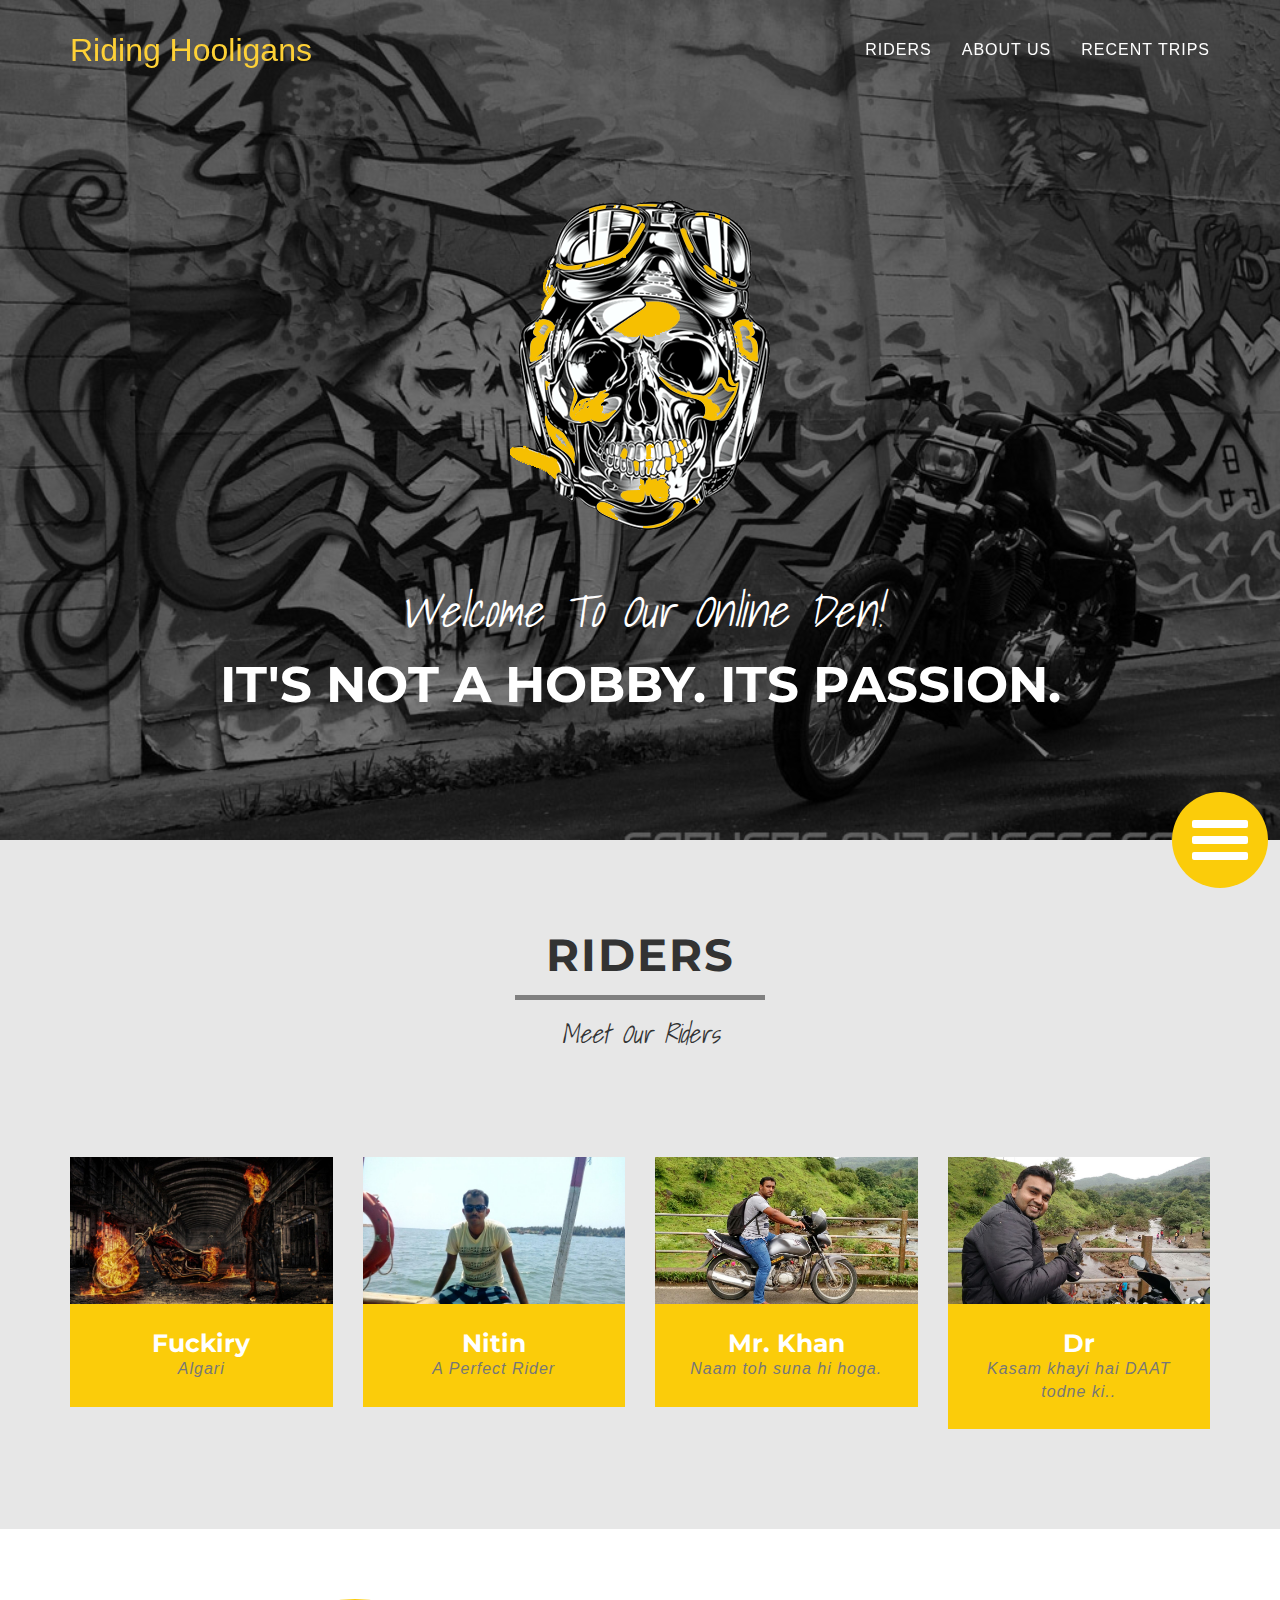
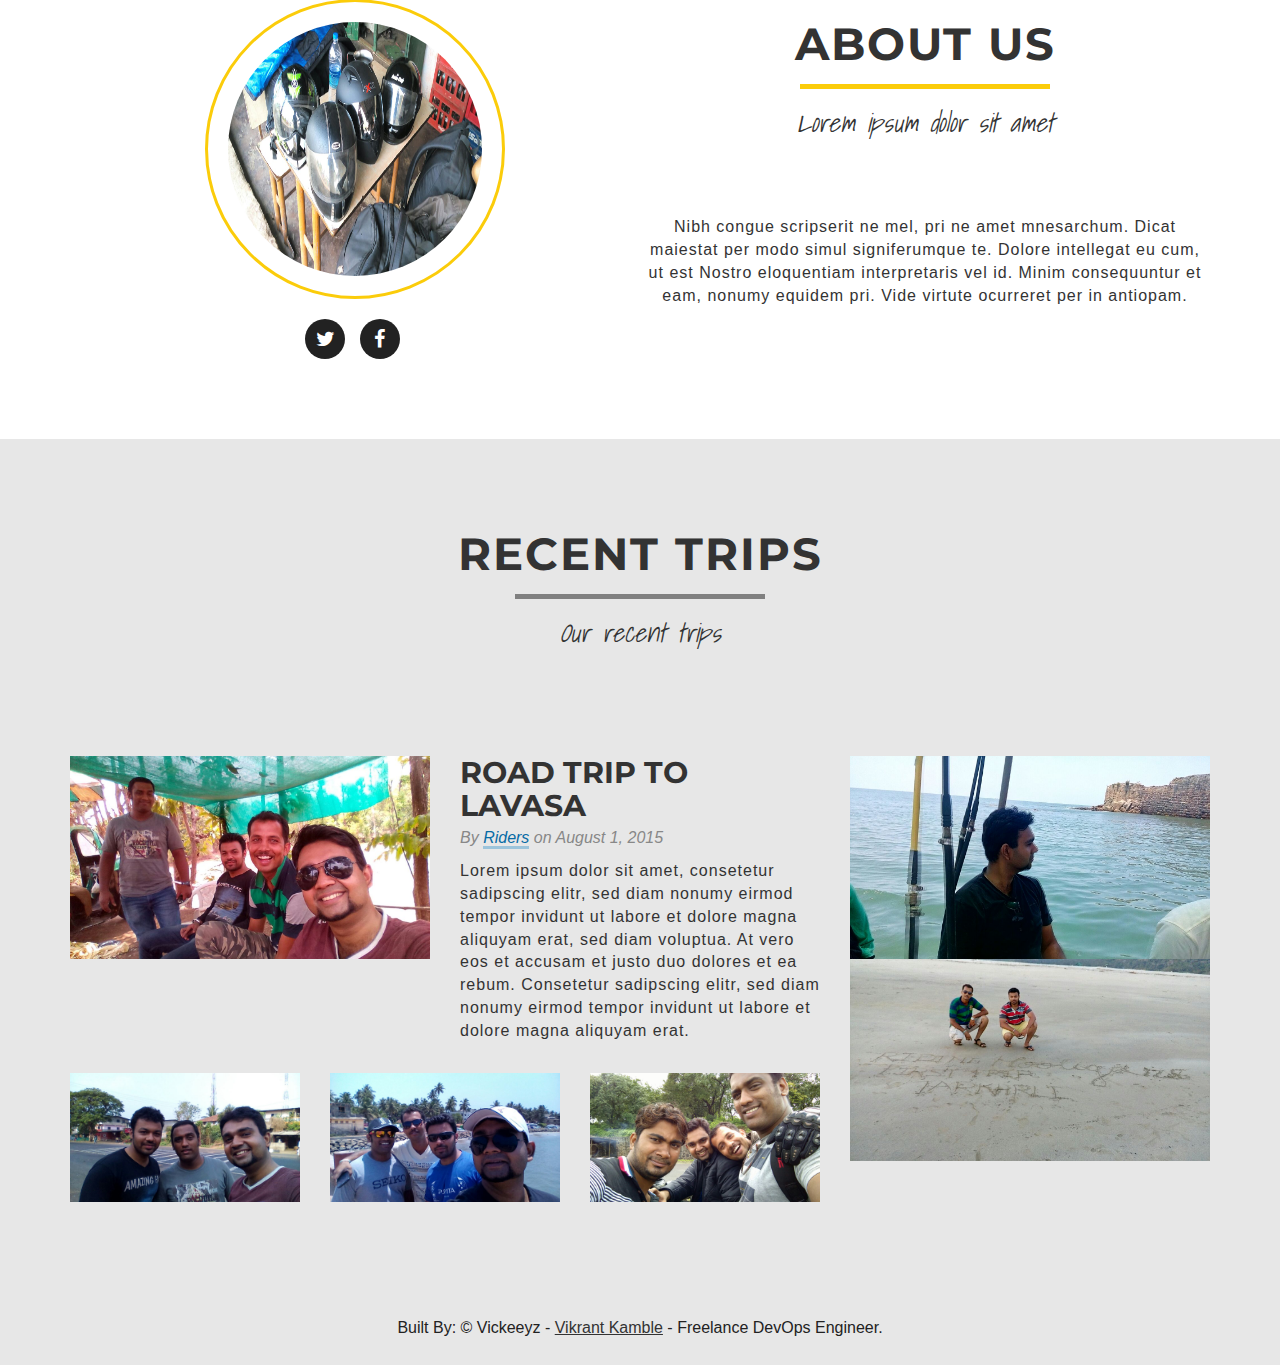
<file: index.html>
<!DOCTYPE html>
<html lang="en">
<head>
    <meta charset="utf-8" />
    <meta http-equiv="X-UA-Compatible" content="IE=edge" />
    <meta name="viewport" content="width=device-width, initial-scale=1" />
    <meta name="description" content="Free Bootstrap Themes Designed by 365bootstrap.com" />
    <meta name="author" content="http://www.365bootstrap.com" />

    <title>Riding Hooligans</title>

    <!-- Bootstrap Core CSS -->
    <link href="css/bootstrap.min.css" rel="stylesheet">

    <!-- Custom CSS -->
    <link href="css/style.css" rel="stylesheet">
	
	 <!-- Custom Fonts -->
    <link href="font-awesome/css/font-awesome.min.css" rel="stylesheet" type="text/css">
    <link href='http://fonts.googleapis.com/css?family=Shadows+Into+Light' rel='stylesheet' type='text/css'>
	<link href="https://fonts.googleapis.com/css?family=Montserrat:400,700" rel="stylesheet" type="text/css">
	
	<!-- circle Menu -->
	<link rel="stylesheet" href="css/circle-menu.min.css">
	
	
    <!-- HTML5 Shim and Respond.js IE8 support of HTML5 elements and media queries -->
    <!-- WARNING: Respond.js doesn't work if you view the page via file:// -->
    <!--[if lt IE 9]>
        <script src="js/html5shiv.js"></script>
        <script src="js/respond.min.js"></script>
    <![endif]-->
</head>
<body>
	<!-- /////////////////////////////////////////Navigation -->
    <nav class="navbar navbar-default navbar-fixed-top">
        <div class="container">
            <!-- Brand and toggle get grouped for better mobile display -->
            <div class="navbar-header page-scroll">
                <button type="button" class="navbar-toggle" data-toggle="collapse" data-target="#bs-example-navbar-collapse-1">
                    <span class="sr-only">Toggle navigation</span>
                    <span class="icon-bar"></span>
                    <span class="icon-bar"></span>
                    <span class="icon-bar"></span>
                </button>
                <a class="navbar-brand page-scroll" href="#page-top">Riding Hooligans</a>
            </div>

            <!-- Collect the nav links, forms, and other content for toggling -->
            <div class="collapse navbar-collapse" id="bs-example-navbar-collapse-1">
                <ul class="nav navbar-nav navbar-right">
                    <li class="hidden">
                        <a href="#page-top"></a>
                    </li>
                    
                  <!--  <li>
                        <a class="page-scroll" href="#services">Services</a> -->
                    </li>
                    <li>
                        <a class="page-scroll" href="#portfolio">Riders</a>
                    </li>
                    <li>
                        <a class="page-scroll" href="#about">About US</a>
                    </li>
                    <li>
                        <a class="page-scroll" href="#news">Recent Trips</a>
                    </li>
				<!--	<li>
                        <a class="page-scroll" href="#pricing">Pricing</a>
                    </li>
                    <li>
                        <a class="page-scroll" href="#contact">Contact</a>
                    </li> -->
                </ul>
            </div>
            <!-- /.navbar-collapse -->
        </div>
        <!-- /.container-fluid -->
    </nav>
	<!-- Navigation -->

	<!-- /////////////////////////////////////////Header -->
	<header id="page-top">
		<div class="wrap-header">
			<div class="container">
				<div class="row">
					<div class="col-lg-12">
						<img src="images/logo.png" alt="">
						<div class="intro-text">
							<div class="intro-lead-in">Welcome To Our Online Den!</div>
							<div class="intro-heading">It's not a Hobby. Its PASSION.</div>
						</div>
					</div>
				</div>
			</div>
		</div>
    </header>
	<!-- Header -->
	<div id="c-circle-nav" class="c-circle-nav">
	  <button id="c-circle-nav__toggle" class="c-circle-nav__toggle">
		<span>Toggle</span>
	  </button>
	  <ul class="c-circle-nav__items">
		<li class="c-circle-nav__item">
		  <a href="#" class="c-circle-nav__link">
			<center><img src="images/House.png" /></center>
		  </a>
		</li>
		<li class="c-circle-nav__item">
		  <a href="#" class="c-circle-nav__link">
			<center><img src="images/Facebook.png" /></center>
		  </a>
		</li>
		<li class="c-circle-nav__item">
		  <a href="#" class="c-circle-nav__link">
			<center><img src="images/Pinterest.png" /></center>
		  </a>
		</li>
		<li class="c-circle-nav__item">
		  <a href="#" class="c-circle-nav__link">
			<center><img src="images/Twitter.png" /></center>
		  </a>
		</li>
		<li class="c-circle-nav__item">
		  <a href="#" class="c-circle-nav__link">
			<center><img src="images/Google.png" /></center>
		  </a>
		</li>
	  </ul>
	</div>
	<!-- circle-nav -->
	
	<!-- /////////////////////////////////////////Content -->
	<div id="page-content" class="index-page">
	
		<!-- ////////////Services
		<section class="box-content " id="services">
			<div class="container">
				<div class="row heading">
					 <div class="col-lg-12">
	                    <h2>Services</h2>
						<hr class="line02">
	                    <div class="intro">Lorem ipsum dolor sit amet</div>
	                </div>
				</div>
				<div class="row">
					<div class="col-sm-4 services-item">
						<div class="wrap-img">
							<img src="images/Magnifier.png" />
						</div>
						<h3 class="services-heading">Text Heading 3</h3>
						<p>Lorem ipsum dolor sit amet, consectetur adipisicing elit. 
						Minima maxime quam architecto quo inventore harum ex magni, dicta impedit.</p>
						<button type="submit" class="btn btn-2 ">More</button>
					</div>
					<div class="col-sm-4 services-item">
						<div class="wrap-img">
							<img src="images/Screwdriver.png" />
						</div>
						<h3 class="services-heading">Text Heading 3</h3>
						<p>Lorem ipsum dolor sit amet, consectetur adipisicing elit. 
						Minima maxime quam architecto quo inventore harum ex magni, dicta impedit.</p>
						<button type="submit" class="btn btn-2 ">More</button>
					</div>
					<div class="col-sm-4 services-item">
						<div class="wrap-img">
							<img src="images/Setting.png" />
						</div>
						<h3 class="services-heading">Text Heading 3</h3>
						<p>Lorem ipsum dolor sit amet, consectetur adipisicing elit. 
						Minima maxime quam architecto quo inventore harum ex magni, dicta impedit.</p>
						<button type="submit" class="btn btn-2 ">More</button>
					</div>
				</div>
			</div>
		</section> -->
		
		<!-- ////////////Portfolio -->
		<section class="box-content box-style" id="portfolio">
			<div class="container">
				<div class="row heading">
					 <div class="col-lg-12">
	                    <h2>Riders</h2>
						<hr class="line01">
	                    <div class="intro">Meet Our Riders</div>
	                </div>
				</div>
				<div class="row">
					<div class="col-md-3 col-sm-6 portfolio-item">
						<a href="#" class="portfolio-link" data-toggle="modal">
							<div class="portfolio-hover">
								<div class="portfolio-hover-content">
									<i class="fa fa-eye fa-3x"></i>
								</div>
							</div>
							<img src="images/algari.jpg" class="img-responsive" alt="">
						</a>
						<div class="portfolio-caption center">
							<h4>Fuckiry</h4>
							<p class="text-muted">Algari</p>
						</div>
					</div>
					<div class="col-md-3 col-sm-6 portfolio-item">
						<a href="#" class="portfolio-link" data-toggle="modal">
							<div class="portfolio-hover">
								<div class="portfolio-hover-content">
									<i class="fa fa-eye fa-3x"></i>
								</div>
							</div>
							<img src="images/nitin.jpg" class="img-responsive" alt="">
						</a>
						<div class="portfolio-caption center">
							<h4>Nitin</h4>
							<p class="text-muted">A Perfect Rider</p>
						</div>
					</div>
					<div class="col-md-3 col-sm-6 portfolio-item">
						<a href="#" class="portfolio-link" data-toggle="modal">
							<div class="portfolio-hover">
								<div class="portfolio-hover-content">
									<i class="fa fa-eye fa-3x"></i>
								</div>
							</div>
							<img src="images/mr-khan.jpg" class="img-responsive" alt="">
						</a>
						<div class="portfolio-caption center">
							<h4>Mr. Khan</h4>
							<p class="text-muted">Naam toh suna hi hoga.</p>
						</div>
					</div>
					 <div class="col-md-3 col-sm-6 portfolio-item">
						<a href="#" class="portfolio-link" data-toggle="modal">
							<div class="portfolio-hover">
								<div class="portfolio-hover-content">
									<i class="fa fa-eye fa-3x"></i>
								</div>
							</div>
							<img src="images/dr.jpg" class="img-responsive" alt="">
						</a>
						<div class="portfolio-caption center">
							<h4>Dr</h4>
							<p class="text-muted">Kasam khayi hai DAAT todne ki..</p>
						</div>
					<!--</div>
					<div class="col-md-3 col-sm-6 portfolio-item">
						<a href="#" class="portfolio-link" data-toggle="modal">
							<div class="portfolio-hover">
								<div class="portfolio-hover-content">
									<i class="fa fa-eye fa-3x"></i>
								</div>
							</div>
							<img src="images/5.jpg" class="img-responsive" alt="">
						</a>
						<div class="portfolio-caption center">
							<h4>Round Icons</h4>
							<p class="text-muted">Graphic Design</p>
						</div>
					</div>
					<div class="col-md-3 col-sm-6 portfolio-item">
						<a href="#" class="portfolio-link" data-toggle="modal">
							<div class="portfolio-hover">
								<div class="portfolio-hover-content">
									<i class="fa fa-eye fa-3x"></i>
								</div>
							</div>
							<img src="images/6.jpg" class="img-responsive" alt="">
						</a>
						<div class="portfolio-caption center">
							<h4>Round Icons</h4>
							<p class="text-muted">Graphic Design</p>
						</div>
					</div>
					<div class="col-md-3 col-sm-6 portfolio-item">
						<a href="#" class="portfolio-link" data-toggle="modal">
							<div class="portfolio-hover">
								<div class="portfolio-hover-content">
									<i class="fa fa-eye fa-3x"></i>
								</div>
							</div>
							<img src="images/7.jpg" class="img-responsive" alt="">
						</a>
						<div class="portfolio-caption center">
							<h4>Round Icons</h4>
							<p class="text-muted">Graphic Design</p>
						</div>
					</div>
					<div class="col-md-3 col-sm-6 portfolio-item">
						<a href="#" class="portfolio-link" data-toggle="modal">
							<div class="portfolio-hover">
								<div class="portfolio-hover-content">
									<i class="fa fa-eye fa-3x"></i>
								</div>
							</div>
							<img src="images/8.jpg" class="img-responsive" alt="">
						</a>
						<div class="portfolio-caption center">
							<h4>Round Icons</h4>
							<p class="text-muted">Graphic Design</p>
						</div> -->
					</div>
                </div>
			</div>
		</section>
		
		<!-- ////////////About -->
		<section class="box-content" id="about">
			<div class="container">
				<div class="row center">
					<div class="col-md-6">
						<div class="wrap-img">
							<img src="images/helmets.jpg">
						</div>
						<ul class="list-inline social-buttons">
                            <li><a href="#"><i class="fa fa-twitter"></i></a>
                            </li>
                            <li><a href="#"><i class="fa fa-facebook"></i></a>
                            </li>
                        <!--    <li><a href="#"><i class="fa fa-linkedin"></i></a>
                            </li>
							<li><a href="#"><i class="fa fa-google"></i></a>
                            </li>-->
                        </ul>
					</div>
					<div class="col-md-6">
						<div class="row heading">
							<h2>ABOUT US</h2>
		                    <hr class="line02">
	                    	<div class="intro">Lorem ipsum dolor sit amet</div>
						</div>
						<div class="row">
							<p>Nibh congue scripserit ne mel, pri ne amet mnesarchum. Dicat maiestat per modo simul signiferumque te. Dolore intellegat eu cum, ut est Nostro eloquentiam interpretaris vel id. Minim consequuntur et eam, nonumy equidem pri. Vide virtute ocurreret per in antiopam.</p>
						</div>
					</div>
				</div>
			</div>
		</section>
		
		<!-- ////////////News -->
		<section class="box-content box-style" id="news">
			<div class="container">
				<div class="row heading">
					<div class="col-lg-12">	
	                    <h2>Recent Trips</h2>
	                    <hr class="line01">
                    	<div class="intro">Our recent trips</div>
	                </div>
				</div>
				<div class="row">
					<div class="col-md-8">
						<div class="row news-item-1">
							<div class="col-md-6">
								<a href="#"><img src="images/group-1.jpg" /></a>
							</div>
							<div class="col-md-6">
								<h3><a href="#">Road Trip to Lavasa</a></h3>
								<div class="info">By <a href="#">Riders</a> on August 1, 2015</div>
								<p>Lorem ipsum dolor sit amet, consetetur sadipscing elitr, sed diam nonumy eirmod tempor invidunt ut labore et 
								dolore magna aliquyam erat, sed diam voluptua. At vero eos et accusam et justo duo dolores et ea rebum. 
								Consetetur sadipscing elitr, sed diam nonumy eirmod tempor invidunt ut labore et dolore magna aliquyam erat.</p>
							</div>
						</div>
						<div class="row">
							<div class="col-xs-4 news-item-2">
								<a href="#"><img src="images/group-2.jpg" /></a>
								<!--<h4><a href="#">Lorem ipsum dolor sit amet, cum</a></h4>-->
							</div>
							<div class="col-xs-4 news-item-2">
								<a href="#"><img src="images/group-3.jpg" /></a>
								<!--<h4><a href="#">Lorem ipsum dolor sit amet, cum</a></h4>-->
							</div>
							<div class="col-xs-4 news-item-2">
								<a href="#"><img src="images/group-4.jpg" /></a>
								<!--<h4><a href="#">Lorem ipsum dolor sit amet, cum</a></h4>-->
							</div>
						</div>
					</div>
					<div class="col-md-4">
						<a href="#"><img src="images/group-5.jpg" /></a>
					</div>
					<div class="col-md-4">
						<a href="#"><img src="images/group-6.jpg" /></a>
					</div>
				</div>
			</div>
		</section>
		
		<!-- ////////////Pricing
		<section class="box-content" id="pricing">
			<div class="container">
				<div class="row heading">
					 <div class="col-lg-12">	
	                    <h2>PERFECT PRICING</h2>
	                    <hr class="line02">
                    	<div class="intro">Lorem ipsum dolor sit amet</div>
	                </div>
				</div>
				<div class="row pricing-item">
					<div class="table-responsive">
						<div class="container">
							<table class="table table-bordered">
							<thead>
								<tr>
									<th>&nbsp </th>
									<th>Name</th>
									<th>Type</th>
									<th>Engine</th>
									<th>Displacement</th>
									<th>Color</th>
									<th>Price</th>
								</tr>
							</thead>
							<tbody>
								<tr>
									<td>1</td>
									<td>Yamaha FZ-07</td>
									<td>Sport Bike</td>
									<td>249cc Single-cylinder</td>
									<td>600cc</td>
									<td>Green,Balck</td>
									<td>20,000</td>
								</tr>
								<tr>
									<td>2</td>
									<td>Superleggera</td>
									<td>Standard</td>
									<td>250cc Single-cylinder</td>
									<td>250cc</td>
									<td>Green,Balck</td>
									<td>20,000</td>
								</tr>
								<tr>
									<td>3</td>
									<td>Super Duke R</td>
									<td>Dual Sport</td>
									<td>449cc Single-cylinder</td>
									<td>500cc</td>
									<td>Yellow,Balck</td>
									<td>30,000</td>
								</tr>
								<tr>
									<td>4</td>
									<td>BMW S 1000 R</td>
									<td>Sport Bike</td>
									<td>249cc Single-cylinder</td>
									<td>250cc</td>
									<td>Red,Balck</td>
									<td>50,000</td>
								</tr>
							</tbody>
						</table>
						</div>
					</div>
				</div>
			</div>
		</section>	-->
		<!-- ////////////Contact 
		<section class="box-content box-style" id="contact">
			<div class="container">
				<div class="row">
					<div class="col-lg-12 text-center">
						<div class="row heading">
							<h2>Contact Us</h2>
							<hr class="line01">
							<div class="intro">Lorem ipsum dolor sit amet</div>
						</div>
					</div>
					<div class="col-md-6 contact-item">
						<div class="row">
							<div class="col-sm-12">
								<iframe src="https://www.google.com/maps/embed?pb=!1m18!1m12!1m3!1d3164.289259162295!2d-120.7989351!3d37.5246781!2m3!1f0!2f0!3f0!3m2!1i1024!2i768!4f13.1!3m3!1m2!1s0x8091042b3386acd7%3A0x3b4a4cedc60363dd!2sMain+St%2C+Denair%2C+CA+95316%2C+Hoa+K%E1%BB%B3!5e0!3m2!1svi!2s!4v1434016649434" width="95%" frameborder="0" style="border:0"></iframe>
								<p>JL.Kemacetan timur no.23. block.Q3 Jakarta-Indonesia</p>
								<p>+6221 888 888 90 <br>
									+6221 888 88891</p>
								<p>info@yourdomain.com</p>
							</div>
						</div>
					</div>
					<div class="col-md-6 contact-item">
						<form name="form1" id="ff" method="post" action="contact.php">
							<div class="row">
								<div class="col-md-6">
									<div class="form-group">
										<input type="text" class="form-control" placeholder="Your Name *" name="name" id="name" required data-validation-required-message="Please enter your name.">
									</div>
									<div class="form-group">
										<input type="email" class="form-control" placeholder="Your Email *" name="email" id="email" required data-validation-required-message="Please enter your email address.">
									</div>
									<div class="form-group">
										<input type="tel" class="form-control" placeholder="Your Phone *" name="phone" id="phone" required data-validation-required-message="Please enter your phone number.">
									</div>
								</div>
								<div class="col-md-6">
									<div class="form-group">
										<textarea class="form-control" placeholder="Your Message *" name="message" id="message" required data-validation-required-message="Please enter a message."></textarea>
									</div>
								</div>
							</div>
							<div class="row">
								<div class="col-lg-12 text-center">
									<div id="success"></div>
									<button type="submit" class="btn btn-l">Send Message</button>
								</div>
							</div>
						</form>
					</div>
				</div>
			</div>
		</section> -->
		<!-- ////////////Subcribe 
		<section class="box-content box-style-1" id="subcribe">
			<div class="container">
				<div class="row">
					<div class="col-md-6 sub-text">
						<h2>Subcribe Form</h2>
                    	<p>Lorem ipsum dolor sit amet</p>
					</div>
					<div class="col-md-6 sub-form">
						<form method="get" action="/search" id="subcribe-form">
						  <input name="q" type="text" size="40" placeholder="Enter your email address...  " />
						  <input type="submit" name="Submit" value="Submit">
						</form>
					</div>
				</div>
			</div>
		</section>-->
	</div>


	<!-- /////////////////////////////////////////Footer -->
	<footer>
		<!-- <div class="wrap-footer">
			<div class="container">
				<div class="row">
					<div class="col-md-3 col-footer footer-1">
						<div class="content">
							<a href="#"><img src="images/logo.png" alt=""></a>
							<p>Lorem ipsum dolor sit amet, consectetuer adipiscing elit, sed euismod tincidunt ut laoreet
							dolore magna aliquam erat volutpat. Ut wisi enim ad. Lorem ipsum dolor sit amet, consectetuer 
							</p>
						</div>
					</div>
					<div class="col-md-3 col-footer footer-2">
						<div class="heading"><h4>Partners</h4></div>
						<div class="content">
							<div class="row">
								<div class="col-md-6">
									<a href="#"><img src="images/15.jpg" /></a>
								</div>
								<div class="col-md-6">
									<a href="#"><img src="images/16.jpg" /></a>
								</div>
							</div>
							<div class="row">
								<div class="col-md-6">
									<a href="#"><img src="images/17.jpg" /></a>
								</div>
								<div class="col-md-6">
									<a href="#"><img src="images/18.jpg" /></a>
								</div>
							</div>
							<div class="row">
								<div class="col-md-6">
									<a href="#"><img src="images/19.jpg" /></a>
								</div>
								<div class="col-md-6">
									<a href="#"><img src="images/20.jpg" /></a>
								</div>
							</div>
						</div>
					</div>
					<div class="col-md-3 col-footer footer-3">
						<div class="heading"><h4>About Us</h4></div>
						<div class="content">
							<p>Lorem ipsum dolor sit amet, consectetuer adipiscing elit, sed euismod tincidunt ut laoreet dolore magna aliquam erat volutpat. Ut wisi enim ad. Lorem ipsum dolor sit amet, consectetuer adipiscing elit, sed euismod tincidunt ut laoreet dolore magna aliquam erat volutpat. Ut wisi enim ad</p>
						</div>
					</div>
					<div class="col-md-3 col-footer footer-4">
						<div class="heading"><h4>Tags</h4></div>
						<div class="content">
							<ul>
								<li><a href="#">Lorem</a></li>
								<li><a href="#">Ipsum</a></li>
								<li><a href="#">Euismod</a></li>
								<li><a href="#">Laoreet</a></li>
								<li><a href="#">Dolore</a></li>
								<li><a href="#">Dasdas</a></li>
								<li><a href="#">Consectetuer</a></li>
								<li><a href="#">Aasdasls</a></li>
							</ul>
						</div>
						
					</div>
				</div>
			</div>
		</div> -->
		<div class="copyright">
			<div class="container">
				<div class="row">
					<div class="col-lg-12">Built By: &copy; Vickeeyz - <a href="http://www.vickeeyz.com" target="new window" rel="nofollow">Vikrant Kamble</a> - Freelance DevOps Engineer.</div>
				</div>
			</div>
		</div>
	</footer>
	<!-- Footer -->



<!-- jQuery -->
<script src="js/jquery-1.11.3.min.js"></script>

<!-- Bootstrap Core JavaScript -->
<script src="js/bootstrap.min.js"></script>

<!-- Custom Theme JavaScript -->
<script src="js/agency.js"></script>

<!-- Plugin JavaScript -->
<script src="js/jquery.easing.min.js"></script>
<script src="js/classie.js"></script>
<script src="js/cbpAnimatedHeader.js"></script>
<script src="js/circleMenu.min.js"></script>

</body>
</html>
</file>
<file: css/style.css>
/*!
 Free Bootstrap Themes : http://www.365bootstrap.com
 Free Responsive Html5 Templates : http://www.zerotheme.com
 */
 
 /* ---------------------------------------------------------------------------- */
/* ------------------------------------Html-Body------------------------------- */
/* ---------------------------------------------------------------------------- */
html, body {width:100%; padding:0; margin:0;}
body {background: #ffffff; color: #333333;font-size: 16px; font-family: "Roboto Slab","Helvetica Neue",Helvetica,Arial,sans-serif;}

/* ---------------------------------------------------------------------------- */
/* ---------------------------------------------------------------------------- */
/* ---------------------------------------------------------------------------- */
html { -webkit-text-size-adjust: none;}
.video embed,.video object,.video iframe { width: 100%;  height: auto;}
img{max-width:100%;	height: auto;width: auto\9; /* ie8 */}

a{color: #333333;text-decoration: none;}
a:hover {color:#FBCC0A; text-decoration: none;}

h1 {font-size: 55px;}
h2 {font-size: 45px;}
h3 {font-size: 30px;}
h4 {font-size: 25px;}
h5 {font-size: 20px;}

h1,
h2,
h3,
h4,
h5,
h6 {
    text-transform: uppercase;
    font-family: Montserrat,"Helvetica Neue",Helvetica,Arial,sans-serif;
    font-weight: 700;
}

p{letter-spacing:1px;}

.center{text-align: center; margin: 0 auto;}
.f-right{float: right;}
.f-left{float: left;}
.t-right{text-align: right;}
.t-left{text-align: left;}

.clear{content: "\0020"; display: block; height: 0; clear: both; visibility: hidden; }
.clearfix:after, .clearfix:before{clear: both; content: '\0020'; display: block; visibility: hidden; width: 0; height: 0;}

/* --Line-- */

hr.line01,
hr.line02 { margin: 15px auto; padding: 0; max-width: 250px;border: 0; border-top: solid 5px;text-align: center;}

hr.line01:after{content: url(../images/skull1.png);display: inline-block;position: relative;top: -.8em;padding: 0 .25em;font-family: FontAwesome;font-size: 2em;}
hr.line02:after {content: url(../images/skull.png);display: inline-block;position: relative;top: -.8em;padding: 0 .25em;font-family: FontAwesome;font-size: 2em;}

hr.line01 {border-color: #fffff;}
hr.line01:after {color: #fffff;background-color: #E7E7E7;}

hr.line02 {border-color: #FBCC0A;}
hr.line02:after {color: #FBCC0A;background-color: #ffffff;}



/* ---------------------------------------------------------------------------- */
/* ---------------------------------Header+Nav--------------------------------- */
/* ---------------------------------------------------------------------------- */
.navbar-default {border-color: transparent;background-color: #222;}
.navbar-default .navbar-brand {font-family: Helvetica,Arial,cursive;color: #fed136;}
.navbar-default .navbar-brand:hover,
.navbar-default .navbar-brand:focus,
.navbar-default .navbar-brand:active,
.navbar-default .navbar-brand.active {color: #fec503;}

.navbar-default .navbar-collapse {border-color: rgba(255,255,255,.02);}

.navbar-default .navbar-toggle {border-color: #fed136;background-color: #fed136;}
.navbar-default .navbar-toggle:hover,
.navbar-default .navbar-toggle:focus {background-color: #FBCC0A;}

.navbar-default .nav li a {text-transform: uppercase;font-family: Helvetica,Arial,sans-serif;font-weight: 400;letter-spacing: 1px;color: #fff;}
.navbar-default .nav li a:hover,
.navbar-default .nav li a:focus {outline: 0;color: #FBCC0A;}

.navbar-default .navbar-nav>.active>a {border-radius: 0;color: #fff;background-color: #FBCC0A;}
.navbar-default .navbar-nav>.active>a:hover,
.navbar-default .navbar-nav>.active>a:focus {color: #fff;background-color: #fec503;}

@media(min-width:768px) {
    .navbar-default {
        padding: 25px 0;
        border: 0;
        background-color: transparent;
        -webkit-transition: padding .3s;
        -moz-transition: padding .3s;
        transition: padding .3s;
    }

    .navbar-default .navbar-brand {
        font-size: 2em;
        -webkit-transition: all .3s;
        -moz-transition: all .3s;
        transition: all .3s;
    }

    .navbar-default .navbar-nav>.active>a {
        border-radius: 3px;
    }

    .navbar-default.navbar-shrink {
        padding: 10px 0;
        background-color: #222;
    }

    .navbar-default.navbar-shrink .navbar-brand {
        font-size: 1.5em;
    }
}

header{text-align: center;
    color: #fff;
	background-color:rgba(0,0,0,0.9);
    background-attachment: scroll;
    background-image: url(../images/bg.jpg);
    background-position: center center;
    background-repeat: none;
    -webkit-background-size: cover;
    -moz-background-size: cover;
    background-size: cover;
    -o-background-size: cover;
}	
header img{display: block; margin: 200px auto  50px auto;}
header .wrap-header{background-color:rgba(0,0,0,0.5);}
header .intro-text .intro-heading {margin-bottom: 25px;text-transform: uppercase;font-family: Montserrat,"Helvetica Neue",Helvetica,Arial,sans-serif;font-size: 50px;font-weight: 700;line-height: 50px;}
header .intro-text .intro-lead-in {margin-bottom: 30px;font-family: 'Shadows Into Light', cursive;font-size: 45px;font-style: italic;line-height: 40px;}
header .intro-text .intro-heading {margin-bottom: 30px;text-transform: uppercase;font-family: Montserrat,"Helvetica Neue",Helvetica,Arial,sans-serif;font-size: 50px;font-weight: 700;line-height: 50px;}

@media(min-width:768px) {
    header .intro-text {
        padding-top: 10px;
        padding-bottom: 100px;
    }
}

/* ---------------------------------------------------------------------------- */
/* -------------------------------------Content-------------------------------- */
/* ---------------------------------------------------------------------------- */

#page-content{}
#page-content.index-page {}
#page-content.archives-page {padding: 70px 0;background: #E7E7E7;}
#page-content.single-page {padding: 70px 0;background: #E7E7E7;}


/* ---HomePage--- */
.box-content {padding: 50px 0;}
.box-content .heading{margin-bottom: 30px; text-align: center;}
.box-content .heading h2{font-size: 45px;letter-spacing:2px;}
.box-content .heading .intro{margin-bottom: 75px;font-family: 'Shadows Into Light', cursive;font-size:26px;font-style: italic;}


.box-content.box-style{background: #E7E7E7; color: #333;}  
.box-content.box-style-1 {background-attachment:fixed; background-image: url(../images/bg1.jpg); background-color: #222;color:#fff;}

/* ---------------------------------------------------------------------------- */
/* ------------------------------------Services-------------------------------- */
/* ---------------------------------------------------------------------------- */
#services {padding: 70px 0;}
#services {text-align: center;}
#services .services-item{margin-bottom: 50px;}
#services .wrap-img {background: #f6bf01;padding-top:30px;border-radius:50%;height:120px;width:120px;display:inline-block;}
#services .wrap-img  img{}
#services .services-heading {margin: 20px; }
#services h3.services-heading {font-size: 25px; }

/* ---------------------------------------------------------------------------- */
/* ------------------------------------Portfolio-------------------------------- */
/* ---------------------------------------------------------------------------- */
#portfolio {padding:70px 0;}
#portfolio .portfolio-item {right: 0;margin: 0 0 15px;}
#portfolio .portfolio-item .portfolio-link {display: block;position: relative;margin: 0 auto;max-width: 400px;}
#portfolio .portfolio-item .portfolio-link .portfolio-hover {position: absolute;width: 100%;height: 100%;opacity: 0;background: rgba(254,209,54,.9);-webkit-transition: all ease .5s;-moz-transition: all ease .5s;transition: all ease .5s;}
#portfolio .portfolio-item .portfolio-link .portfolio-hover:hover {opacity: 1;}
#portfolio .portfolio-item .portfolio-link .portfolio-hover .portfolio-hover-content {position: absolute;top: 50%;width: 100%;height: 20px;margin-top: -12px;text-align: center;font-size: 20px;color: #fff;}
#portfolio .portfolio-item .portfolio-link .portfolio-hover .portfolio-hover-content i {margin-top: -12px;}
#portfolio .portfolio-item .portfolio-caption {color:#fff;padding: 25px;max-width: 400px;text-align: center;background-color: #FBCC0A;border:1px solid transparent;}
#portfolio .portfolio-item .portfolio-caption:hover {background-color: #fff;color:#FBCC0A;border: 1px solid #FBCC0A;}
#portfolio .portfolio-item .portfolio-caption h4 {margin: 0;text-transform: none;}
#portfolio .portfolio-item .portfolio-caption p {margin: 0;font-family: "Droid Serif","Helvetica Neue",Helvetica,Arial,sans-serif;font-size: 16px;font-style: italic;}
#portfolio * {z-index: 2;}
@media(min-width:767px) {
    #portfolio .portfolio-item {
        margin: 0 0 30px;
    }
}

/* ---------------------------------------------------------------------------- */
/* ------------------------------------About-------------------------------- */
/* ---------------------------------------------------------------------------- */
#about {padding:70px 0;}
#about .heading {margin:0px;}
#about .wrap-img {margin-bottom:20px;}
@media(min-width:400px) {
#about .wrap-img img{height:300px;width:300px;border-radius: 50%;display:inline-block;padding:20px;border: 3px solid #FBCC0A;}
}
#about ul.social-buttons li a{display: block;width: 40px;height: 40px;border-radius: 100%;font-size: 20px;line-height: 40px;color: #ffffff;background-color: #222222;transition-duration: 0.4s;}
#about ul.social-buttons li a:hover{background-color: #FBCC11;}

/* ---------------------------------------------------------------------------- */
/* --------------------------------------News---------------------------------- */
/* ---------------------------------------------------------------------------- */
#news {padding:70px 0;}
#news h3 {margin: 0;font-size:30px;} 
#news h4{font-size:20px; }
#news .news-item-1{margin-bottom: 20px;}
#news .news-item-2 {margin-bottom: 20px;}
#news .news-item-2 img{display: inline-block;}
#news .info {font-style: italic; margin:5px 0 10px 0; color:#888;}
#news .info a{color: #076BA5;text-decoration: none;border-bottom: 1px solid #9CC4DB;box-shadow: inset 0 -2px 0 #9CC4DB;padding-bottom: 2px;transition:all ease 150ms;}
#news .info a:hover {color:#FFFFFF;text-shadow: none;border-bottom: 1px solid #FBCC0A;box-shadow: inset 0 -1.3em 0 #FBCC0A;}

/* ---------------------------------------------------------------------------- */
/* ------------------------------------Pricing--------------------------------- */
/* ---------------------------------------------------------------------------- */
#pricing {padding:70px 0;}
#pricing thead{background:#FBCC11;}
#pricing tr:hover {background:#FBCC11; color:#fff;}
#pricing .pricing-item {}

/* ---------------------------------------------------------------------------- */
/* ------------------------------------Contact--------------------------------- */
/* ---------------------------------------------------------------------------- */
#contact {padding:70px 0;}
#contact .section-heading {color: #fff;}
#contact .form-group {margin-bottom: 25px;}
#contact .form-group input,
#contact .form-group textarea {padding: 20px;}
#contact .form-group input.form-control {height: auto;}
#contact .form-group textarea.form-control {height: 236px;}
#contact .contact-item{}

.message{text-align: center;}
.message .wrap{	padding: 50px; background: #ffffff; border: 1px solid #333333;display: inline-block;border-radius: 5px;	-webkit-border-radius: 5px; -moz-border-radius: 5px;-khtml-border-radius: 5px;}
.message .text{font-size: 35px;	margin-bottom: 30px;}
.message .back a {background: #FBCC0A; padding: 10px 20px;color: #ffffff;border-radius: 5px;-webkit-border-radius: 5px; 	-moz-border-radius: 5px;-khtml-border-radius: 5px;	text-decoration: none;}

.contact h2{font-size: 34px; font-weight: 500;letter-spacing: 3px;padding-top: 20px ;text-align: center;}

#contact_form {padding:25px;}

#ff label {cursor:pointer;margin:px 0;display:block;font-weight:bold;}

#ff input {display:block;width:90%;border-radius:4px;-webkit-border-radius:4px;-moz-border-radius:4px; color:#000;	padding:10px;margin: 5px 0 25px 0;}

textarea {display:block;width:90%;height:200px; border-radius:4px;-webkit-border-radius:4px;-moz-border-radius:4px;background-color:#fff; color:#000;	border:1px solid #5f5f5f;padding:10px;margin: 5px 0 25px 0;}

#ff .sendButton {border: none;cursor:pointer;background-color: #FBCC0A;-webkit-border-radius:3px;-moz-border-radius:3px;border-radius:3px;;width:100px;color:#ffffff;}
#ff .sendButton:hover {opacity: 0.8;}

/* ---------------------------------------------------------------------------- */
/* ------------------------------------Subcribe-------------------------------- */
/* ---------------------------------------------------------------------------- */
#subcribe{padding-top: 40px;}
#subcribe .sub-text{text-align: right;}
#subcribe .sub-form{text-align: left;}
#subcribe-form {margin-top: 30px;}
#subcribe-form input[type="text"] {background:#fff;color: #867B6E; width: 200px; padding: 16px;}
#subcribe-form input[type="submit"]{background: #FBCC0A;	padding: 17px;color: #ffffff;cursor: pointer;width: 110px;border:none;}
@media(max-width:990px) {
    #subcribe .sub-text, #subcribe .sub-form { text-align: center;}
}

/* ---MainContent--- */
#main-content {margin-bottom: 30px;}

article{background:#ffffff;padding: 20px 40px;margin-bottom:30px;border-radius:8px;-webkit-border-radius:8px;-moz-border-radius:8px;}
article:after, article:before{clear: both; content: '\0020'; display: block; visibility: hidden; width: 0; height: 0;}
article .info {margin: 5px 0 10px 0;}
article .info a{color: #076BA5;text-decoration: none;border-bottom: 1px solid #9CC4DB;box-shadow: inset 0 -2px 0 #9CC4DB;padding-bottom: 1px;transition:all ease 150ms;}
article .info a:hover {color:#FFFFFF;text-shadow: none;border-bottom: 1px solid #FBCC0A;box-shadow: inset 0 -1.3em 0 #FBCC0A;}
article h2 {font-size: 30px;}

article .art-header{padding: 5px 0px;}

article .art-content {}
article .art-content a{ color: #FE9B13;font-weight: bold;}
article .art-content a:hover{ color: #000;}
article .art-content blockquote {border-left: 3px solid #1c7791;font-size: 18px;margin: 0 50px;font-style: italic;color: #666;padding-left: 20px;}
article .art-content h2 {font-size: 1.7em;line-height: 2em;padding: 0px 20px;}
article .art-content ol {float: left;text-align: justify;margin: 10px 50px;font-size: 16px;list-style-type: circle;}

article .entry-title {line-height: 1;position: relative; width: 100%;font-size: 50px;margin: 10px 0 30px 0;}
article .entry-title h2{line-height: 1.2;font-size: 38px;}

article .excerpt {border-bottom: 1px dashed #aaa;border-top: 1px dashed #aaa;margin: 20px 0;}
article .excerpt p{color: #888;}
article .dropcap {font-size: 70px;line-height: 70px;font-weight: 500;float: left;margin-right: 20px;}

.archives-page article{border-top: 2px solid #FBCC0A;}
.archives-page article img{display: inline-block;max-width: 250px;float: left;padding-right: 10px;}
 
/* ---Sidebar--- */
#sidebar{}

.widget{background: #fff;padding:10px 20px;margin:0 0px 30px 0px;border-radius:8px;-webkit-border-radius:8px;-moz-border-radius:8px;}
.widget:after, .widget:before{clear: both; content: '\0020'; display: block; visibility: hidden; width: 0; height: 0;}
.widget .heading {border-bottom: 1px solid #333333; margin: 30px 0 20px 0;}
.widget .content {margin-top:30px;}

.widget.wid-about {}
.widget.wid-about img{max-height:350px;width: 100%;margin-bottom:30px;}

.widget.wid-tags {}

.widget.wid-tags ul li{list-style:none;}
.widget.wid-tags ul a{display:inline;margin: 5px 0;float:left;background:#FBCC0A; color:#fff;padding:5px 10px;border: 1px solid transparent;}
.widget.wid-tags a:hover{background:#fff;color: #FBCC0A;border: 1px solid #FBCC0A;}

.widget.wid-posts {}
.widget.wid-posts .post{}
.widget.wid-posts .post:after, .widget.wid-posts .post:before{clear: both; content: '\0020'; display: block; visibility: hidden; width: 0; height: 0;}
.widget.wid-posts img{float: left; margin: 15px 10px; width: 100px;}
.widget.wid-posts .wrapper {vertical-align: middle;text-align: left;line-height: 1.4em;padding-bottom: 7px;margin-top: 22px;display: inline-block;}

.widget.wid-archive {}
.widget.wid-archive select {margin: 5px 0;height: 40px;width: 100%;padding-left: 10px;font-family: "Noto Serif",serif;font-size: 16px; background-color: #e9e9e9;color: #777777;border: none;}

.widget.wid-gallery {}
.widget.wid-gallery img{margin-bottom: 30px;max-width: 100%;}

.widget.wid-links {}
.widget.wid-links ul{ list-style:none;}
.widget.wid-links ul li{ margin-bottom:10px;}
.widget.wid-links ul li a{color: #076BA5;text-decoration: none;border-bottom: 1px solid #9CC4DB;box-shadow: inset 0 -2px 0 #9CC4DB;padding-bottom: 1px;transition:all ease 150ms;}
.widget.wid-links ul li a:hover {color:#FFFFFF;text-shadow: none;border-bottom: 1px solid #FBCC0A;box-shadow: inset 0 -1.3em 0 #FBCC0A;}

.widget.wid-related {background-color: #fff;padding: 20px;}
.widget.wid-related img{ max-width: 243px; width: 100%;}
.widget.wid-related h4{margin-top: 10px;font-size:23px;}

/* ---------------------------------------------------------------------------- */
/* -------------------------------------Footer--------------------------------- */
/* ---------------------------------------------------------------------------- */
footer {color: #fff; text-align: center;}
footer .wrap-footer {padding-top: 50px;background-color: #222;}

footer .col-footer{margin-bottom: 20px;}
footer .col-footer:after, footer .col-footer:before{clear: both; content: '\0020'; display: block; visibility: hidden; width: 0; height: 0;}
footer .col-footer .heading{}
footer .col-footer .content{}

footer .col-footer.footer-1{margin-bottom: 30px;}
footer .col-footer.footer-1 img{width:40%;}


footer .col-footer.footer-2{margin-bottom: 30px;}
footer .col-footer.footer-2 img{margin: 10px 0;}

footer .col-footer.footer-3{margin-bottom: 30px;}

footer .col-footer.footer-4{margin-bottom: 30px;}
footer .col-footer.footer-4 ul li{list-style:none;}
footer .col-footer.footer-4 ul a{display:inline;margin: 5px;float:left;background:#FBCC0A; color:#fff;padding:5px 10px;}
footer .col-footer.footer-4 a:hover{background:#fff;color: #FBCC0A;}
  
  
footer .copyright {padding: 25px 0;background-color: #E7E7E7;color:#222;}
footer .copyright a{text-decoration: underline;}

/* ---------------------------------------------------------------------------- */
/* --------------------------------------Button-------------------------------- */
/* ---------------------------------------------------------------------------- */
.btn-primary  {color: #fed136;background-color: #fff;}

.btn-l {padding: 20px 40px;border-color: #fed136;border-radius: 3px;text-transform: uppercase;font-size: 18px;color: #fff;background-color: #FBCC0A;}
.btn-l:hover {border-color: #f6bf01;color: #fff;background-color: #fec503;}

.btn-2 {padding: 10px 20px;background-color:#fff;border: 2px solid #FBCC0A;border-radius: 22px;font-size:18px;font-weight:bold;}
.btn-2:hover {background-color: #FBCC0A;color: #fff;font-weight:500;}
</file>
<file: css/circle-menu.min.css>
.c-circle-nav__toggle,.c-circle-nav__toggle span{transition:background .3s;-webkit-transition:background .3s}.c-circle-nav{position:fixed;bottom:12px;right:12px;z-index:1000;width:48px;height:48px;border-radius:24px}@media (min-width:480px)and (min-height:480px){.c-circle-nav{width:96px;height:96px;border-radius:48px}}.c-circle-nav__items{display:block;list-style:none;position:absolute;z-index:90;margin:0;padding:0}.c-circle-nav__item{display:block;position:absolute;top:0;left:0;width:48px;height:48px;border-radius:24px;opacity:0;-webkit-transition-property:-webkit-transform,opacity;transition-property:transform,opacity;-webkit-transition-duration:.3s,.3s;transition-duration:.3s,.3s;-webkit-transition-timing-function:cubic-bezier(.35,-.59,.47,.97);transition-timing-function:cubic-bezier(.35,-.59,.47,.97)}.c-circle-nav__item:nth-child(1){-webkit-transition-delay:.4s;transition-delay:.4s}.c-circle-nav__item:nth-child(2){-webkit-transition-delay:.3s;transition-delay:.3s}.c-circle-nav__item:nth-child(3){-webkit-transition-delay:.2s;transition-delay:.2s}.c-circle-nav__item:nth-child(4){-webkit-transition-delay:.1s;transition-delay:.1s}.c-circle-nav__item:nth-child(5){-webkit-transition-delay:0s;transition-delay:0s}.c-circle-nav.is-active .c-circle-nav__item{-webkit-transition-timing-function:cubic-bezier(.35,.03,.47,1.59);transition-timing-function:cubic-bezier(.35,.03,.47,1.59);opacity:1}.c-circle-nav.is-active .c-circle-nav__item:nth-child(1){-webkit-transition-delay:0s;transition-delay:0s;-webkit-transform:translate(-144px,0);-ms-transform:translate(-144px,0);transform:translate(-144px,0)}@media (min-width:480px)and (min-height:480px){.c-circle-nav__item{width:96px;height:96px;border-radius:48px}.c-circle-nav.is-active .c-circle-nav__item:nth-child(1){-webkit-transform:translate(-288px,0);-ms-transform:translate(-288px,0);transform:translate(-288px,0)}}.c-circle-nav.is-active .c-circle-nav__item:nth-child(2){-webkit-transition-delay:.1s;transition-delay:.1s;-webkit-transform:translate(-134px,-56px);-ms-transform:translate(-134px,-56px);transform:translate(-134px,-56px)}@media (min-width:480px)and (min-height:480px){.c-circle-nav.is-active .c-circle-nav__item:nth-child(2){-webkit-transform:translate(-267px,-111px);-ms-transform:translate(-267px,-111px);transform:translate(-267px,-111px)}}.c-circle-nav.is-active .c-circle-nav__item:nth-child(3){-webkit-transition-delay:.2s;transition-delay:.2s;-webkit-transform:translate(-102px,-102px);-ms-transform:translate(-102px,-102px);transform:translate(-102px,-102px)}@media (min-width:480px)and (min-height:480px){.c-circle-nav.is-active .c-circle-nav__item:nth-child(3){-webkit-transform:translate(-204px,-204px);-ms-transform:translate(-204px,-204px);transform:translate(-204px,-204px)}}.c-circle-nav.is-active .c-circle-nav__item:nth-child(4){-webkit-transition-delay:.3s;transition-delay:.3s;-webkit-transform:translate(-56px,-134px);-ms-transform:translate(-56px,-134px);transform:translate(-56px,-134px)}@media (min-width:480px)and (min-height:480px){.c-circle-nav.is-active .c-circle-nav__item:nth-child(4){-webkit-transform:translate(-111px,-267px);-ms-transform:translate(-111px,-267px);transform:translate(-111px,-267px)}}.c-circle-nav.is-active .c-circle-nav__item:nth-child(5){-webkit-transition-delay:.4s;transition-delay:.4s;-webkit-transform:translate(0,-144px);-ms-transform:translate(0,-144px);transform:translate(0,-144px)}.c-circle-nav__link{display:block;width:100%;height:100%;border-radius:24px;box-shadow:inset 0 0 0 2px #fff}@media (min-width:480px)and (min-height:480px){.c-circle-nav.is-active .c-circle-nav__item:nth-child(5){-webkit-transform:translate(0,-288px);-ms-transform:translate(0,-288px);transform:translate(0,-288px)}.c-circle-nav__link{border-radius:48px}}.c-circle-nav__link img{display:block;max-width:100%;height:auto;padding-top:15px;}.c-circle-nav__link:hover{box-shadow:inset 0 0 0 2px #FBCC0A}.c-circle-nav__toggle{display:block;position:absolute;z-index:100;margin:0;padding:0;width:48px;height:48px;background-color:#FBCC0A;font:inherit;font-size:0;text-indent:-9999px;border-radius:24px;cursor:pointer;border:none;-webkit-appearance:none;-moz-appearance:none;appearance:none;box-shadow:none}@media (min-width:480px)and (min-height:480px){.c-circle-nav__toggle{width:96px;height:96px;border-radius:48px}}.c-circle-nav__toggle.is-active,.c-circle-nav__toggle:focus,.c-circle-nav__toggle:hover{outline:0;background-color:#FBCC0A}.c-circle-nav__toggle span,.c-circle-nav__toggle span::after,.c-circle-nav__toggle span::before{display:block;position:absolute;height:4px;background:#fff;border-radius:1px}.c-circle-nav__toggle span{top:22px;left:10px;right:10px}@media (min-width:480px)and (min-height:480px){.c-circle-nav__toggle span,.c-circle-nav__toggle span::after,.c-circle-nav__toggle span::before{height:8px;border-radius:2px}.c-circle-nav__toggle span{top:44px;left:20px;right:20px}}.c-circle-nav__toggle span::after,.c-circle-nav__toggle span::before{left:0;width:100%;content:"";-webkit-transition-duration:.3s,.3s;transition-duration:.3s,.3s;-webkit-transition-delay:.3s,0s;transition-delay:.3s,0s}.c-circle-nav__toggle span::before{top:-8px;-webkit-transition-property:top,-webkit-transform;transition-property:top,transform}.c-circle-nav__toggle span::after{bottom:-8px;-webkit-transition-property:bottom,-webkit-transform;transition-property:bottom,transform}@media (min-width:480px)and (min-height:480px){.c-circle-nav__toggle span::before{top:-16px}.c-circle-nav__toggle span::after{bottom:-16px}}.c-circle-nav__toggle.is-active span{background:0 0}.c-circle-nav__toggle.is-active span::before{top:0;-webkit-transform:rotate(45deg);-ms-transform:rotate(45deg);transform:rotate(45deg);-webkit-transition-delay:0s,.3s;transition-delay:0s,.3s}.c-circle-nav__toggle.is-active span::after{bottom:0;-webkit-transform:rotate(-45deg);-ms-transform:rotate(-45deg);transform:rotate(-45deg);-webkit-transition-delay:0s,.3s;transition-delay:0s,.3s}.c-mask{position:fixed;top:0;left:0;z-index:900;visibility:hidden;opacity:0;width:100%;height:100%;background-color:rgba(0,0,0,.8);-webkit-transition:opacity .3s,visibility .3s;transition:opacity .3s,visibility .3s}.c-mask.is-active{opacity:1;visibility:visible}
</file>
